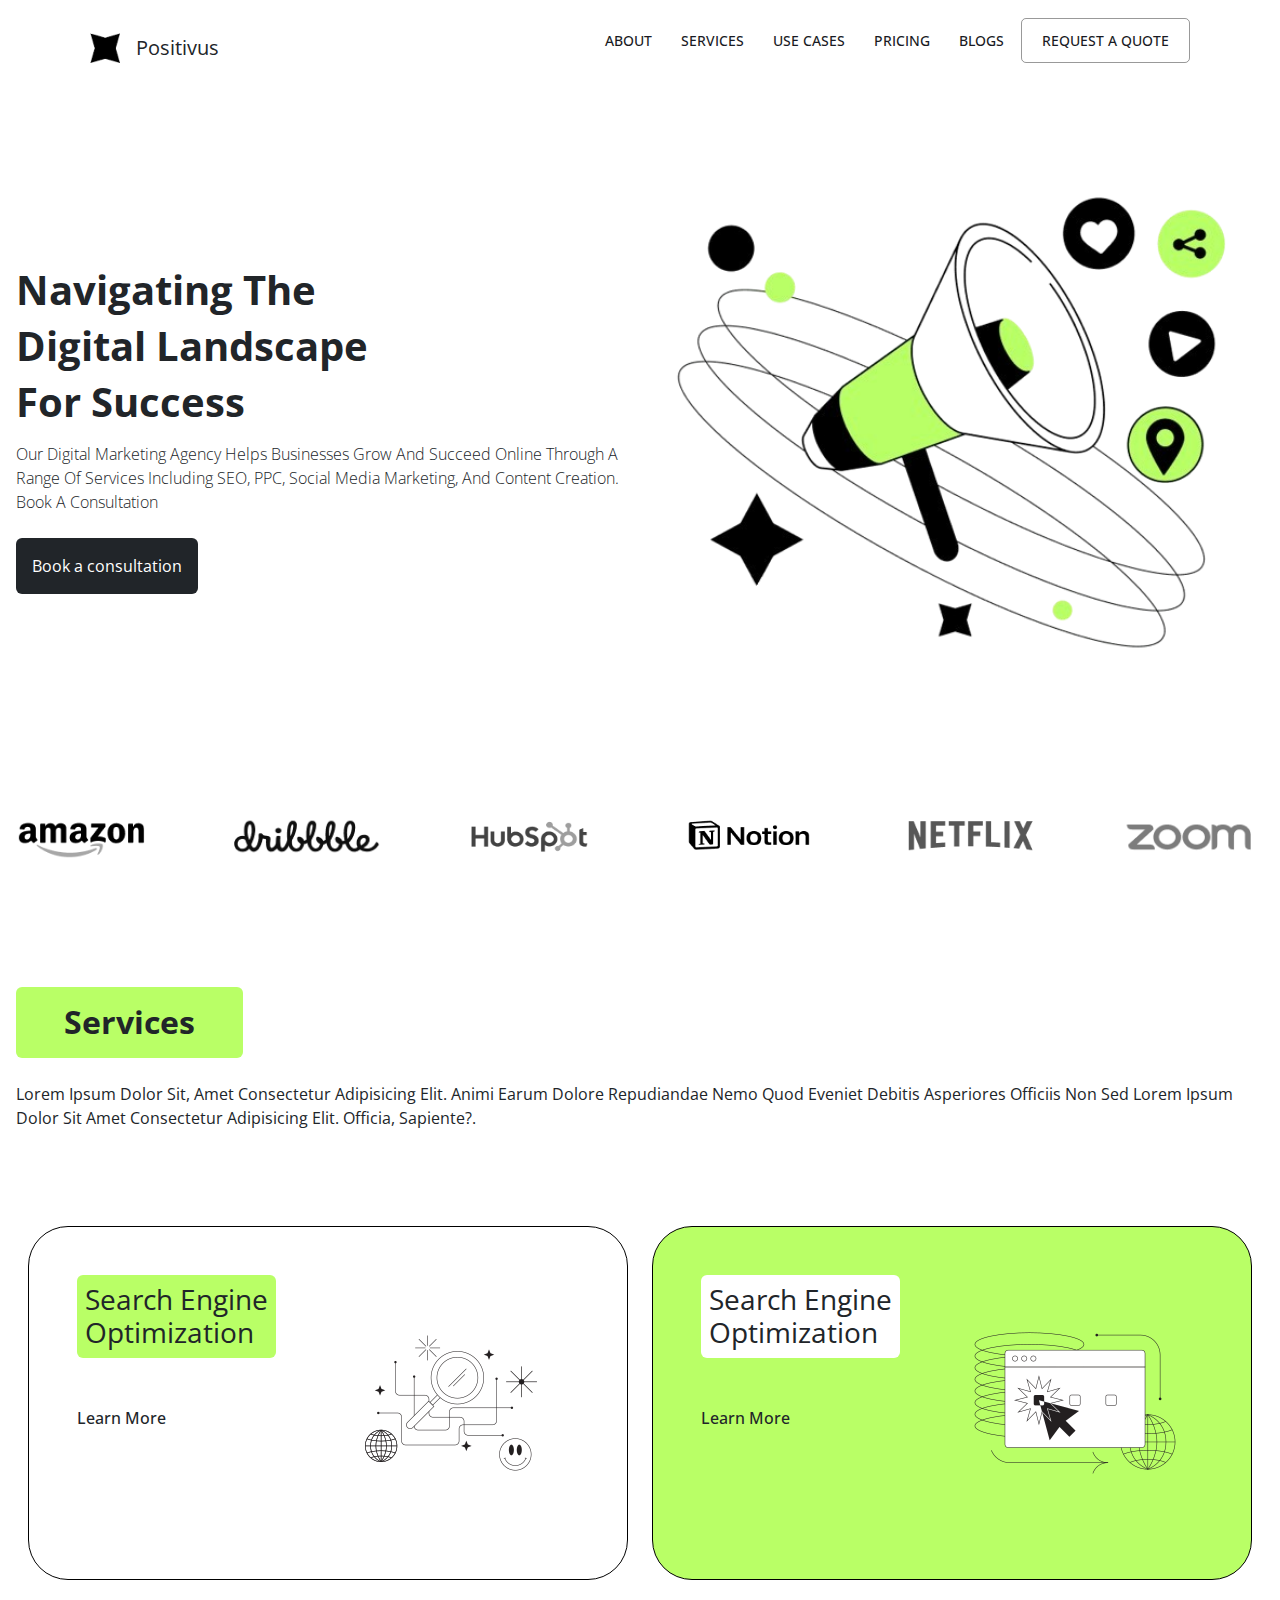
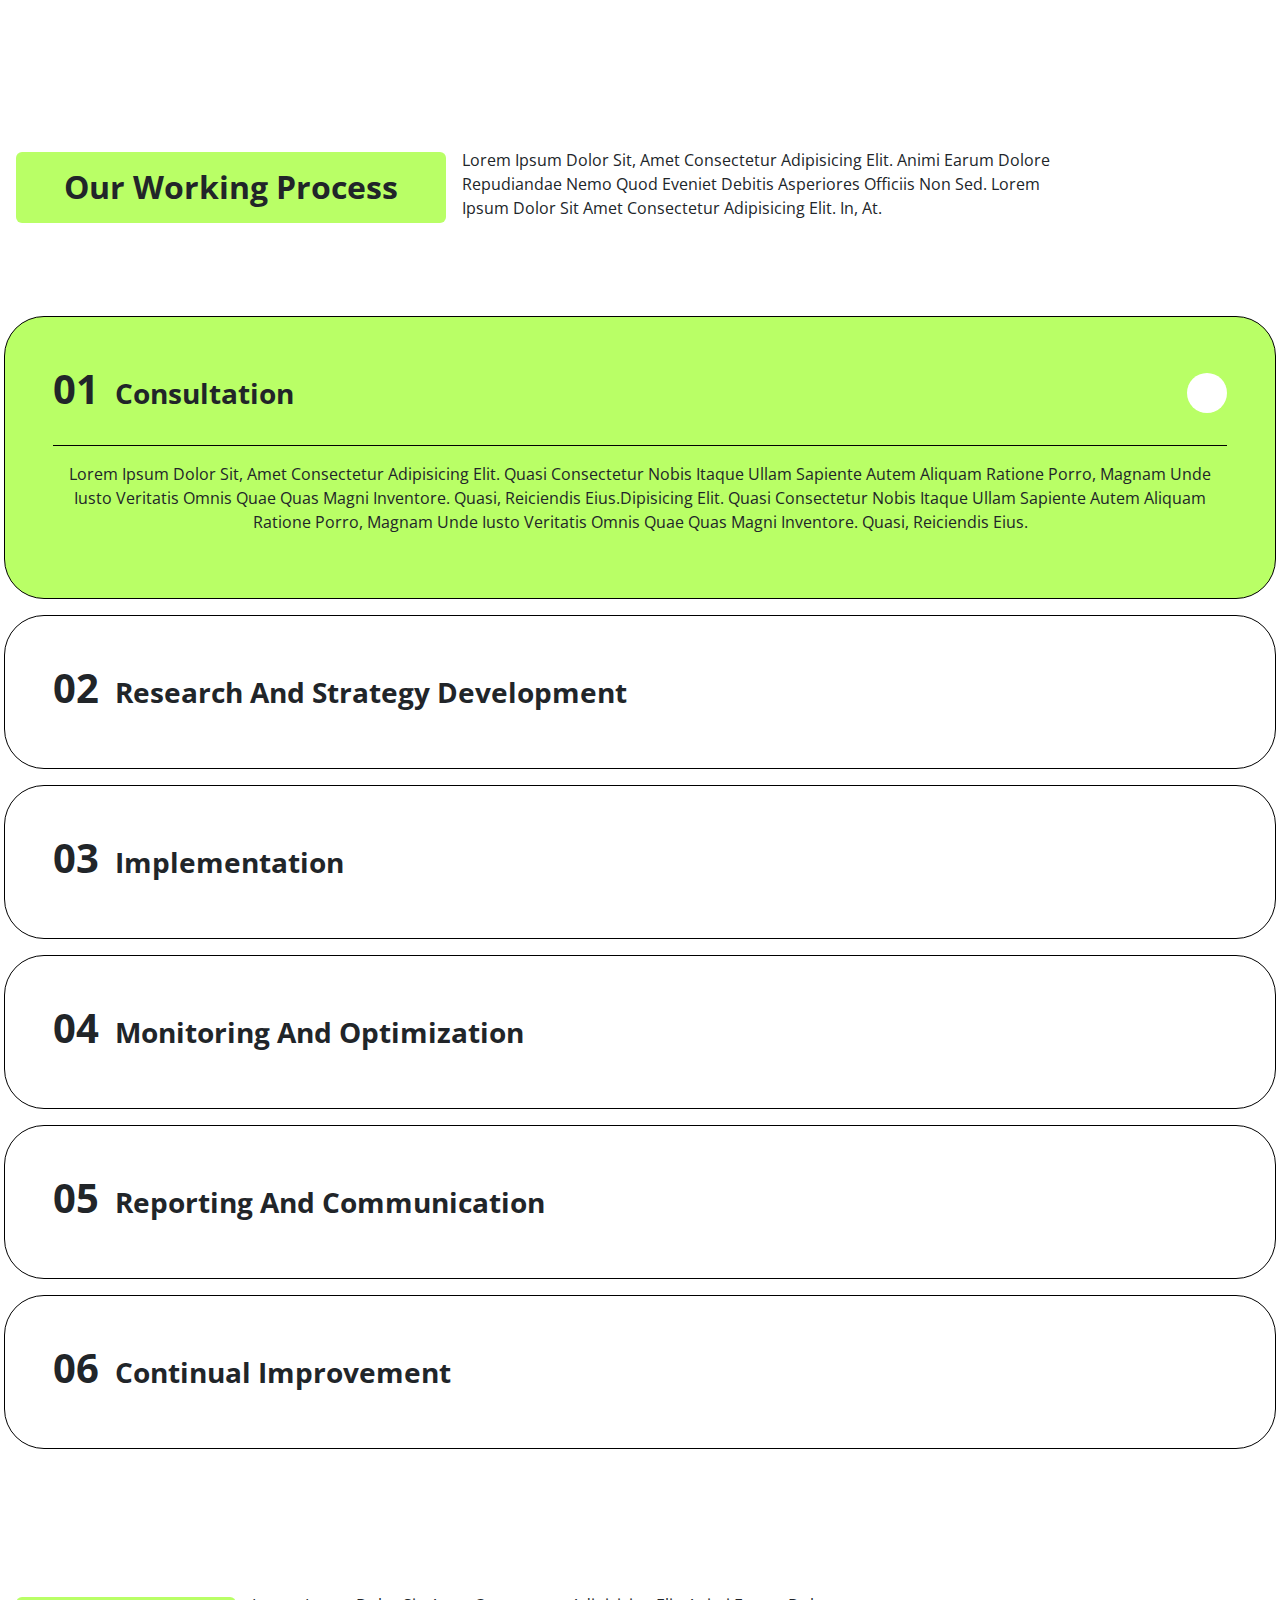
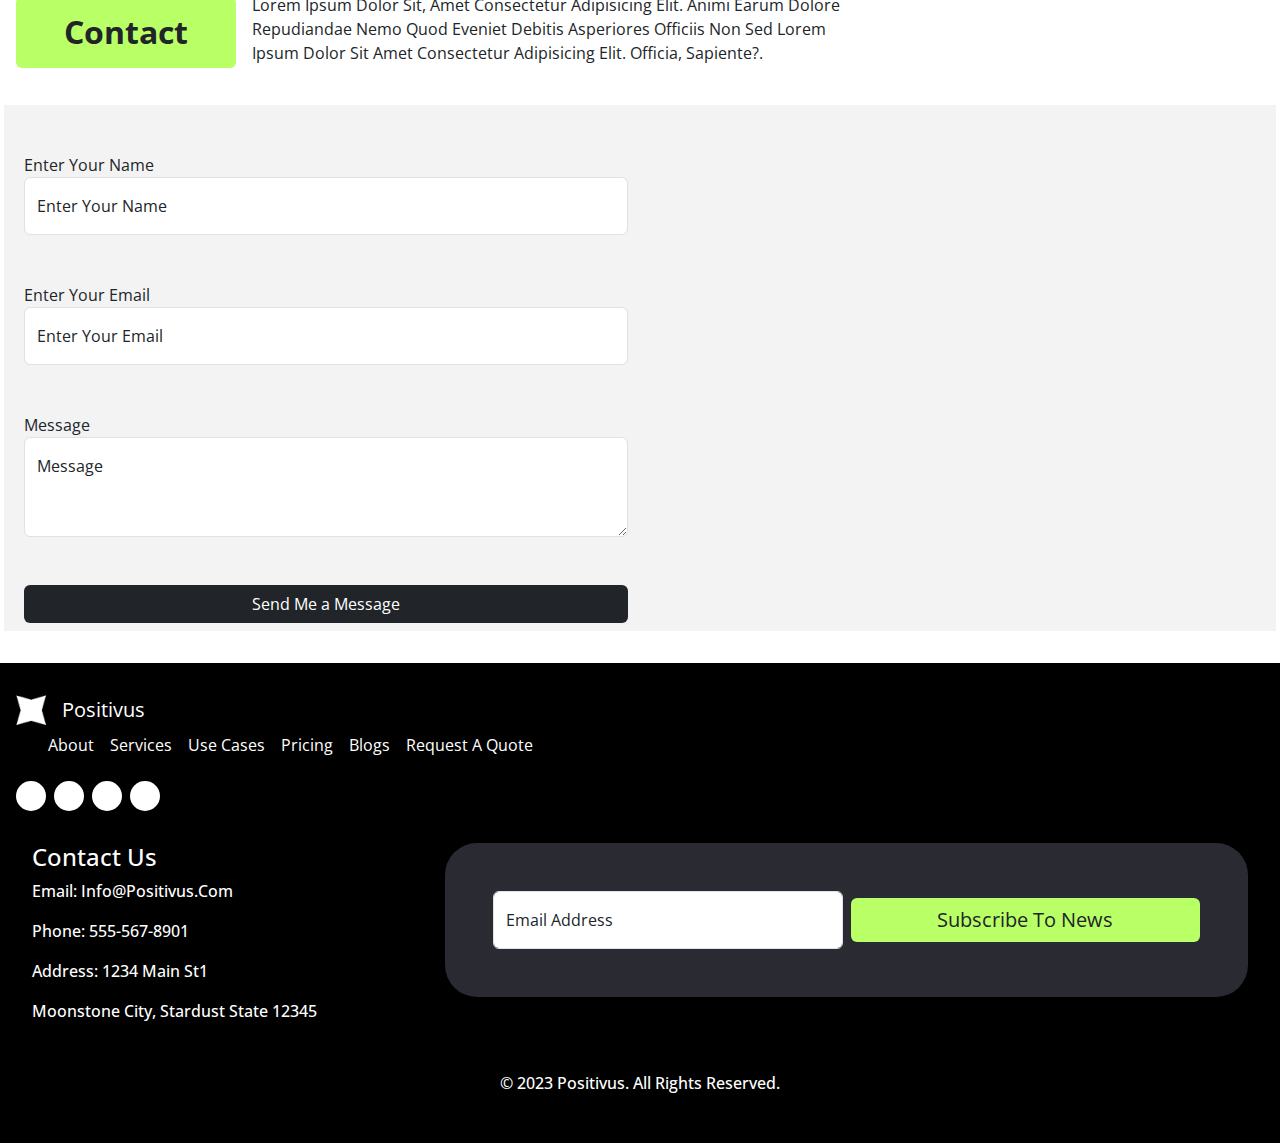
<file: index.html>
<!doctype html>
<html lang="en">
  <head>
    <meta charset="utf-8">
    <meta name="viewport" content="width=device-width, initial-scale=1">
    <title>Bootstrap demo</title>
    <link href="https://cdn.jsdelivr.net/npm/bootstrap@5.3.3/dist/css/bootstrap.min.css" rel="stylesheet" integrity="sha384-QWTKZyjpPEjISv5WaRU9OFeRpok6YctnYmDr5pNlyT2bRjXh0JMhjY6hW+ALEwIH" crossorigin="anonymous">
    <link rel="stylesheet" href="https://cdnjs.cloudflare.com/ajax/libs/font-awesome/6.6.0/css/all.min.css" integrity="sha512-Kc323vGBEqzTmouAECnVceyQqyqdsSiqLQISBL29aUW4U/M7pSPA/gEUZQqv1cwx4OnYxTxve5UMg5GT6L4JJg==" crossorigin="anonymous" referrerpolicy="no-referrer" />
    <link rel="stylesheet" href="style.css">
  </head>
  <body>

    <header style="max-width: 1600px; margin: 0 auto;">
        <nav >
            <div class="logo d-flex align-items-center gap-3">
              <img src="images/logo.png" alt="">
              <span>Positivus</span>
            </div>
            <div class="navbar">
                <ul>
                    <li><a href="#hero">About</a></li>
                    <li><a href="#services">Services</a></li>
                    <li><a href="#work">Use Cases</a></li>
                    <li><a href="#work">Pricing</a></li>
                    <li><a href="#contact">Blogs</a></li>
                    <li><a href="#" class="end_btu">Request a quote</a></li>
                </ul>

                <div class="close">
                    <i class="fa-solid fa-xmark"></i>
                </div>
            </div>
            <div class="menu-bar">
                <i class="fa-solid fa-bars"></i>
            </div>
        </nav>
    </header>

    <section id="hero" style="max-width: 1600px; margin: 0 auto; padding: auto 1rem;">
        <div class="container-fluid" style="padding: 6rem 1rem;">
            <div class="row align-items-center">
                <div class="col-md-6">
                    <div class="content">
                        <h1 class="fs-1 fw-bold text-dark">Navigating the 
                            <h1   class="fs-1 fw-bold text-dark">digital landscape</h1> 
                            <h1  class="fs-1 fw-bold text-dark">for success</h1>
                        </h1>
                        <p class="fs-6 fw-light m-0 mt-3 text-dark">Our digital marketing agency helps businesses grow and succeed online through a range of services including SEO, PPC, social media marketing, and content creation.
                            Book a consultation</p>
                        <div class="button mt-4">
                            <button class="bg-dark text-white p-3 rounded">Book a consultation</button>
                        </div>
                    </div>
                </div>
                <div class="col-md-6">
                    <div class="image_content">
                        <img src="images/hero.png" alt="" style="width: 100%;">
                    </div>
                </div>
            </div>
        </div>
    </section>

    <section id="images" style="max-width: 1600px; margin: 0 auto;" class="mt-5">
        <div class="container-fluid">
            <div class="d-flex align-items-center gap-3 flex-wrap justify-content-between">
                <img src="images/Capture.PNG" alt="" style="width: 150px;">
                <img src="images/Capture1.PNG" alt="" style="width: 150px;">
                <img src="images/Capture3.PNG" alt="" style="width: 150px;">
                <img src="images/Capture4.PNG" alt="" style="width: 150px;">
                <img src="images/Capture5.PNG" alt="" style="width: 150px;">
                <img src="images/Capture6.PNG" alt="" style="width: 150px;">
            </div>
        </div>
    </section>

    <section id="services" id="images" style="max-width: 1600px; margin: 0 auto; padding: 8rem 1rem 2rem 1rem;">
        <div class="info d-flex align-items-center gap-3 flex-wrap justify-content-center justify-content-lg-start">
            <h1 class="p-3 px-5 rounded fs-2 fw-bold" style="background: #B9FF66;">Services</h1>
            <p class="w-lg-50 text-center text-lg-start">Lorem ipsum dolor sit, amet consectetur adipisicing elit. Animi earum dolore repudiandae nemo quod eveniet debitis asperiores officiis non sed Lorem ipsum dolor sit amet consectetur adipisicing elit. Officia, sapiente?.</p>
        </div>
            <div class="container-fluid" style="padding: auto 1rem;">
                <div class="row" style="padding: 5rem 0;">
                    <div class="col-md-6 mb-4">
                        <div class="content border border-black d-lg-flex justify-content-between gap-1 p-5 d-block" style="border-radius: 40px;">
                            <div class="cloumn">
                                <h1 class="fs-3 fw-normal text-dark p-2 rounded" style="background: #B9FF66;">Search Engine <br> Optimization</h1>
                                <div class="button mt-lg-5">
                                    <button class="text-dark fs-6 fw-medium bg-transparent">Learn More</button>
                                </div>
                            </div>
                            <div class="cloumn">
                                <img src="images/ser.png" alt="" style="width: 100%;">
                            </div>
                        </div>
                    </div>
                    <div class="col-md-6">
                        <div class="content border border-black d-lg-flex justify-content-between gap-1 p-5 d-block" style="border-radius: 40px; background: #B9FF66;">
                            <div class="cloumn">
                                <h1 class="fs-3 fw-normal text-dark p-2 rounded" style="background: #Fff;">Search Engine <br> Optimization</h1>
                                <div class="button mt-lg-5">
                                    <button class="text-dark fs-6 fw-medium bg-transparent">Learn More</button>
                                </div>
                            </div>
                            <div class="cloumn">
                                <img src="images/ser1.png" alt="" style="width: 100%;">
                            </div>
                        </div>
                    </div>
                </div>
            </div>

    </section>

    <section  style="max-width: 1600px; margin: 0 auto; padding: 2rem 1rem;" id="work">
        <div class="info d-flex align-items-center gap-3 flex-wrap justify-content-center justify-content-lg-start">
            <h1 class="p-3 px-5 rounded fs-2 fw-bold" style="background: #B9FF66;">Our Working Process</h1>
            <p class="w-50 text-center text-lg-start">Lorem ipsum dolor sit, amet consectetur adipisicing elit. Animi earum dolore repudiandae nemo quod eveniet debitis asperiores officiis non sed. Lorem ipsum dolor sit amet consectetur adipisicing elit. In, at.</p>
        </div>

        <div class="container-fluid" style="padding: 5rem 0;">
            <div class="row gap-3">
                <div class="col-md-12 text-center border border-black p-5" style="border-radius: 40px; background: #B9FF66;">
                    <div class="d-flex justify-content-between align-items-center">
                        <div class="heading d-flex align-items-center gap-3">
                            <h1 class="fs-1 fw-bolder text-dark">01</h1>
                            <span class="fs-3 fw-bold text-dark">consultation</span>
                        </div>
                        <div class="minus bg-white rounded-circle d-flex justify-content-center align-items-center" style="height: 40px; width: 40px; cursor: pointer;"><i class="fa-solid fa-minus"></i></div>
                    </div>
                    <div class="infor border-top border-black mt-4 pt-3">
                        <p>Lorem ipsum dolor sit, amet consectetur adipisicing elit. Quasi consectetur nobis itaque ullam sapiente autem aliquam ratione porro, magnam unde iusto veritatis omnis quae quas magni inventore. Quasi, reiciendis eius.dipisicing elit. Quasi consectetur nobis itaque ullam sapiente autem aliquam ratione porro, magnam unde iusto veritatis omnis quae quas magni inventore. Quasi, reiciendis eius.</p>
                    </div>
                </div>
                <div class="col-md-12 text-center border border-black p-5" style="border-radius: 40px;">
                    <div class="d-flex justify-content-between align-items-center">
                        <div class="heading d-flex align-items-center gap-3">
                            <h1 class="fs-1 fw-bolder text-dark">02</h1>
                            <span class="fs-3 fw-bold text-dark">Research and Strategy Development</span>
                        </div>
                        <div class="minus bg-white rounded-circle d-flex justify-content-center align-items-center" style="height: 40px; width: 40px; cursor: pointer;"><i class="fa-solid fa-plus"></i></div>
                    </div>
                </div>
                <div class="col-md-12 text-center border border-black p-5" style="border-radius: 40px;">
                    <div class="d-flex justify-content-between align-items-center">
                        <div class="heading d-flex align-items-center gap-3">
                            <h1 class="fs-1 fw-bolder text-dark">03</h1>
                            <span class="fs-3 fw-bold text-dark">Implementation</span>
                        </div>
                        <div class="minus bg-white rounded-circle d-flex justify-content-center align-items-center" style="height: 40px; width: 40px; cursor: pointer;"><i class="fa-solid fa-plus"></i></div>
                    </div>
                </div>
                <div class="col-md-12 text-center border border-black p-5" style="border-radius: 40px;">
                    <div class="d-flex justify-content-between align-items-center">
                        <div class="heading d-flex align-items-center gap-3">
                            <h1 class="fs-1 fw-bolder text-dark">04</h1>
                            <span class="fs-3 fw-bold text-dark">Monitoring and Optimization</span>
                        </div>
                        <div class="minus bg-white rounded-circle d-flex justify-content-center align-items-center" style="height: 40px; width: 40px; cursor: pointer;"><i class="fa-solid fa-plus"></i></div>
                    </div>
                </div>
                <div class="col-md-12 text-center border border-black p-5" style="border-radius: 40px;">
                    <div class="d-flex justify-content-between align-items-center">
                        <div class="heading d-flex align-items-center gap-3">
                            <h1 class="fs-1 fw-bolder text-dark">05</h1>
                            <span class="fs-3 fw-bold text-dark">Reporting and Communication</span>
                        </div>
                        <div class="minus bg-white rounded-circle d-flex justify-content-center align-items-center" style="height: 40px; width: 40px; cursor: pointer;"><i class="fa-solid fa-plus"></i></div>
                    </div>
                </div>
                <div class="col-md-12 text-center border border-black p-5" style="border-radius: 40px;">
                    <div class="d-flex justify-content-between align-items-center">
                        <div class="heading d-flex align-items-center gap-3">
                            <h1 class="fs-1 fw-bolder text-dark">06</h1>
                            <span class="fs-3 fw-bold text-dark">Continual Improvement</span>
                        </div>
                        <div class="minus bg-white rounded-circle d-flex justify-content-center align-items-center" style="height: 40px; width: 40px; cursor: pointer;"><i class="fa-solid fa-plus"></i></div>
                    </div>
                </div>
            </div>
        </div>
    </section>

        <section id="contact" style="max-width: 1600px; margin: 0 auto; padding: 2rem 1rem;">
            <div class="info d-flex align-items-center gap-3 flex-wrap justify-content-center justify-content-lg-start mb-4">
                <h1 class="p-3 px-5 rounded fs-2 fw-bold" style="background: #B9FF66;">Contact</h1>
                <p class="w-50 text-center text-lg-start">Lorem ipsum dolor sit, amet consectetur adipisicing elit. Animi earum dolore repudiandae nemo quod eveniet debitis asperiores officiis non sed Lorem ipsum dolor sit amet consectetur adipisicing elit. Officia, sapiente?.</p>
            </div>
                <div class="row lg:p-5 p-2 pt-5" style="background: #f3f3f3;">
                    <div class="col-md-6">
                        <form action="">
                            <label for="">Enter Your Name</label>
                            <div class="form-floating mb-5">
                                
                                <input type="text" class="form-control" id="" placeholder="Enter Your Name">
                                <label for="">Enter Your Name</label>
                              </div>
                              <label for="">Enter Your Email</label>
                            <div class="form-floating mb-5">
                                <label for="">Enter Your Email</label>
                                <input type="text" class="form-control" id="" placeholder="Enter Your Name" >
                              
                              </div>
                              <label for="">Message</label>
                              <div class="form-floating mb-5">
                                <textarea class="form-control" placeholder="Leave a comment here" id="" style="height: 100px" ></textarea>
                                <label for="">Message</label>
                              </div>
                              <button class="btn d-inline w-100 fs-6 fw-normal bg-dark text-white">Send Me a Message</button>
                        </form>
                    </div>
                    <div class="col-md-6"></div>
                </div>
        </section>

        <footer style="max-width: 1600px; margin: 0 auto; padding: 2rem 1rem; background: black;" id="foter">
            <nav class="lg:d-flex lg:justify-content-between lg:align-items-center d-block">
                <div class="logo d-flex align-items-center gap-3">
                  <img src="images/logo.png" alt="" style="width: 30px; filter: brightness(0) invert(1)">
                  <span class="text-white">Positivus</span>
                </div>
                <div class="navbar">
                    <ul class="d-flex align-items-center gap-3 flex-wrap">
                        <li><a href="#" class="fs-6 fw-normal text-white">About</a></li>
                        <li><a href="#" class="fs-6 fw-normal text-white">Services</a></li>
                        <li><a href="#" class="fs-6 fw-normal text-white">Use Cases</a></li>
                        <li><a href="#" class="fs-6 fw-normal text-white">Pricing</a></li>
                        <li><a href="#" class="fs-6 fw-normal text-white">Blogs</a></li>
                        <li><a href="#" class="fs-6 fw-normal text-white">Request a quote</a></li>
                    </ul>
                </div>
                <div class="icons d-flex align-items-center gap-2">
                    <i class="fa-brands fa-facebook"></i>
                    <i class="fa-brands fa-linkedin"></i>
                    <i class="fa-brands fa-twitter"></i>
                    <i class="fa-brands fa-instagram"></i>
                </div>
            </nav>
            <div class="container-fluid" style="padding: 2rem 1rem;">
                <div class="row">
                    <div class="col-md-4">
                        <h1 class="fs-4 fw-medium text-white">Contact us</h1>
                        <p class="fs-6 fw-medium text-white">Email: info@positivus.com</p>
                        <p class="fs-6 fw-medium text-white">Phone: 555-567-8901</p>
                        <p class="fs-6 fw-medium text-white">Address: 1234 Main St1</p>
                        <p class="fs-6 fw-medium text-white">Moonstone City, Stardust State 12345</p>
                    </div>
                    <div class="col-md-8">
                        <div class="d-flex align-items-center gap-2 p-5 rounded-5" style="background: #292A32;">
                            <div class="form-floating w-50">
                                <input type="email" class="form-control" id="floatingInputDisabled" placeholder="name@example.com">
                                <label for="floatingInputDisabled">Email address</label>
                              </div>
                            <div class="form-floating w-50">
                                <button class="text-dark fs-5 fw-normal btn" style="background: #B9FF66; width: 100%;">Subscribe To News</label>
                              </div>
                        </div>
                    </div>
                </div>
            </div>

            <div class="end">
                <p class="text-white fs-6 fw-medium text-center">© 2023 Positivus. All Rights Reserved.</p>
            </div>
        </footer>

</body>
<script src="app.js"></script>
<script src="https://cdn.jsdelivr.net/npm/bootstrap@5.3.3/dist/js/bootstrap.bundle.min.js" integrity="sha384-YvpcrYf0tY3lHB60NNkmXc5s9fDVZLESaAA55NDzOxhy9GkcIdslK1eN7N6jIeHz" crossorigin="anonymous"></script>
</html>
</file>
<file: style.css>
@import url('https://fonts.googleapis.com/css2?family=Open+Sans:ital,wght@0,300..800;1,300..800&display=swap');
*{
    padding: 0;
    margin: 0;
    list-style: none;
    text-decoration: none !important;
    border: none;
    outline: none;
    text-transform: capitalize;
}
:root{
    ---green-color: #B9FF66;
    --black-color:#191A23;
    --white-sec--: #F3F3F3;
    --white--: #fff;
    --button-color--:  linear-gradient(to left, #EE3544, #F5862A);
    --hovered-color--:  linear-gradient(to left, #F5862A, #EE3544);
}
main{
    max-width: 1600px;
    margin: 0 auto;
}
html{
    scroll-behavior: smooth;
    overflow-x: hidden;
}
body{
    font-family: "Open Sans", sans-serif;
}
header{
    padding: 20px 90px;
    /* width: 100%; */
   
}
header nav{
    display: flex;
    justify-content: space-between;
    align-items: center;
    width: 100%;
}
.logo img{
    width: 30px;
}
.logo span{
   font-size: 20px ;
}



header nav .navbar .logo{
    display: none;
}
header nav .navbar ul{
    display: flex;
    align-items: center;
    gap: 5px;
}
header nav .navbar ul li a{
    font-size: 14px;
    font-weight: 500;
    cursor: pointer;
    color: var(--black-color);
    padding: 6px 12px;
    transition: all .3s ease;
    text-transform: uppercase;
}

header nav .navbar ul li a:hover{
    border-bottom: 1px solid var(--black-color);
}
header nav .navbar ul li .end_btu{
    border: 1px solid rgba(0,0,0,0.4);
    padding: 12px 20px;
    border-radius: 5px;
}

/* ----------HERO SECTION WRAPPER----------- */
.hero{
    padding: 140px 90px;
}
.hero .container .row{
    display: grid;
    grid-template-columns: repeat(2, 1fr);
    align-items: center;
}
.hero .container .row .col .content h1:nth-child(2){
    font-weight: 700;
}
.hero .container .row .col .content h1{
    font-size: 50px;
    font-weight: 500;
    color: var(--white--);
    line-height: 60px;
    text-transform: uppercase;

}
.hero .container .row .col .content .line{
    width: 100px;
    height: 2px;
    background-image: var(--button-color--);
    border-radius: 30px;
    margin: 10px 0;
}
.hero .container .row .col .content p{
    font-size: 13px;
    font-weight: 400;
    color: var(--white--);
    line-height: 22px;
    letter-spacing: 1px;
    padding-top: 12px;
}
.hero .container .row .col .content .button{
    margin-top: 2rem;
}
.hero .container .row .col .content .button a{
    font-size: 14px;
    font-weight: 500;
    color: var(--white--);
    background-image: var(--button-color--);
    padding: 12px 30px;
    border-radius: 30px;
    transition: .3s ease;
    text-transform: uppercase;

}
.hero .container .row .col .content .button a:hover{
    background-image: var(--hovered-color--);
}
.hero .container .row .col .img-container{
    position: relative;
}
.hero .container .row .col .img-container .img-bg img{
    width: 550px;
    height: 350px;
    object-fit: cover;
}
.hero .container .row .col .img-container .img-left img{
    width: 200px;
    height: 350px;
    object-fit: cover;
}
.hero .container .row .col .img-container .img-left{
    position: absolute;
    top: 20px;
    left: 0;
}
.hero .container .row .col .img-container .img-right img{
    width: 100px;
    height: 300px;
    object-fit: cover;
}
.hero .container .row .col .img-container .img-right{
    position: absolute;
    top: 53px;
    left: 410px;
}
.menu-bar {
    display: none;
}
.menu-bar i{
    font-size: 18px;
    color: var(--white--);
    background: var(---green-color);
    width: 35px;
    height: 35px;
    border-radius: 50%;
    display: flex;
    justify-content: center;
    align-items: center;
    
}
.close i{
    font-size: 18px;
    color: var(--white--);
    background: var(---green-color);
    width: 35px;
    height: 35px;
    border-radius: 50%;
    display: flex;
    justify-content: center;
    align-items: center;
}
.close{
    display: none;
}
.icons i{
    width: 30px;
    height: 30px;
    border-radius: 50%;
    display: flex;
    justify-content: center;
    align-items: center;
    background: var(--white--);
}
@media(max-width: 1000px){
    header{
        padding: 20px 50px;
    }
   
}

@media(max-width: 786px){
    header{
        padding: 20px 30px;
    }
}

@media (max-width : 688px){
    .menu-bar {
        display: block;
    }
    header nav .navbar .logo{
        display: block;
    }
    header nav .navbar .logo img{
        width: 30px;
    }
    .close{
        display: block;
        position: fixed;
        top: 1.4rem;
        right: 1.4rem;
    }
    header nav .navbar{
        width: 100%;
        height: 100%;
        background: var(--white-sec--);
        position: fixed;
        top: 0;
        left: -100%;
        right: 0;
        bottom: 0;
        z-index: 999;
        display: flex;
        flex-direction: column;
        justify-content: center;
        padding: 2rem;
        box-sizing: border-box;
        clip-path: polygon(0 0, 0 85%, 5% 1%, 0% 100%);
        opacity: 0;
        visibility: none;
        transition: .4s linear;
    }
    header nav .navbar.show{
        left: 0;
        clip-path: polygon(0 0, 100% 0, 100% 100%, 0 100%);
        opacity: 1;
        visibility: visible;
    }
    header nav .navbar ul {
        flex-direction: column;
        gap: 1rem;
        width: 100%;
        box-sizing: border-box;
    }
    header nav .navbar ul li a{
        background-color: transparent !important;
    }
    header nav .navbar ul li{
        width: 100%;
        cursor: pointer;
        color: var(--black-color);
        padding: 6px 12px;
        border-radius: 30px;
        transition: all .3s ease;
    }

}
</file>
